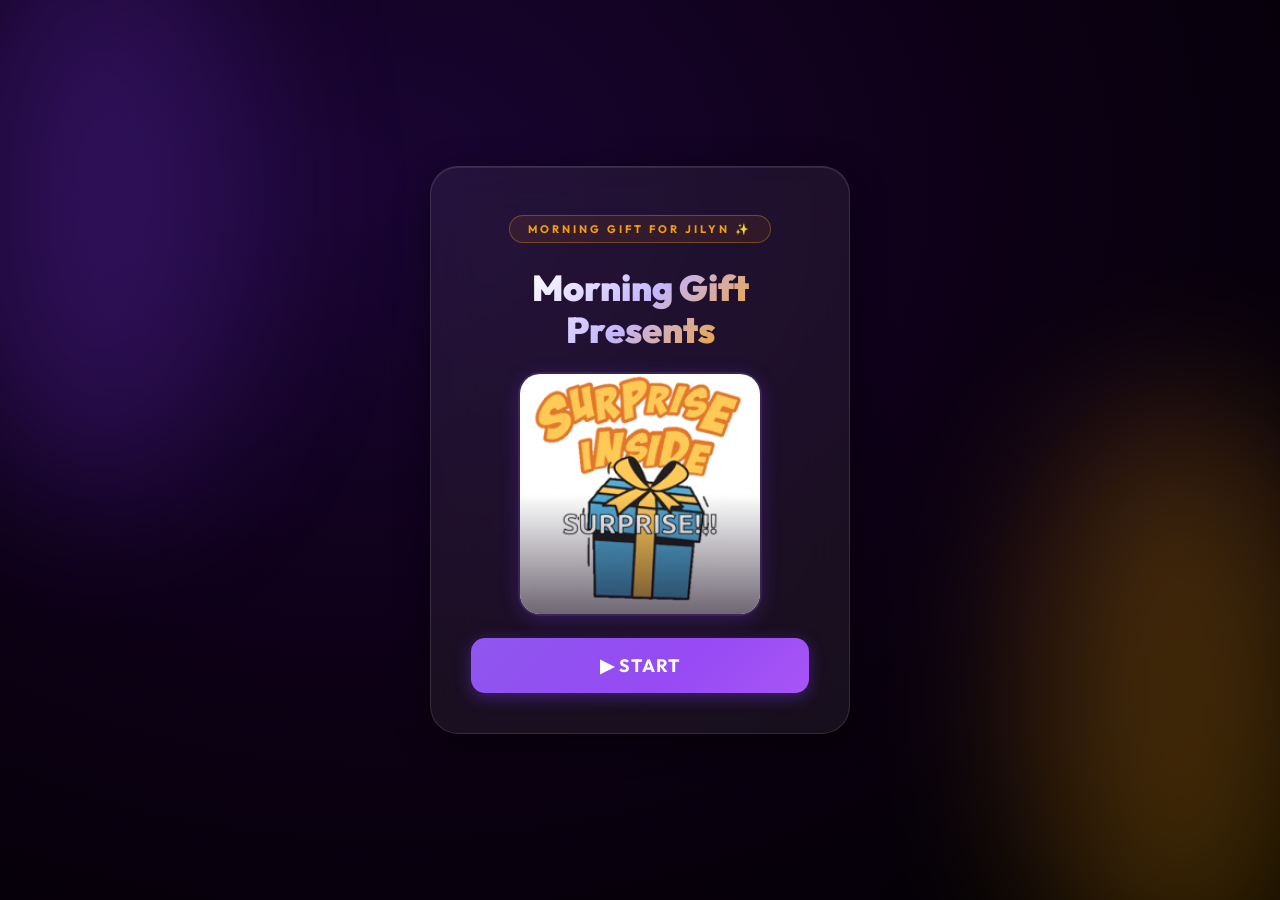
<file: index.html>
<!doctype html>
<html lang="en">
  <head>
    <meta charset="UTF-8" />
    <meta
      name="viewport"
      content="width=device-width, initial-scale=1.0, user-scalable=no"
    />
    <title>Morning Gift ✨</title>
    <link
      rel="stylesheet"
      href="https://fonts.googleapis.com/css2?family=Outfit:wght@400;700;900&family=Zeyada&display=swap"
    />
    <style>
      *,
      *::before,
      *::after {
        box-sizing: border-box;
        margin: 0;
        padding: 0;
      }

      body {
        min-height: 100vh;
        display: flex;
        align-items: center;
        justify-content: center;
        background: radial-gradient(
          ellipse at 30% 20%,
          #1a0533 0%,
          #0d0015 50%,
          #000 100%
        );
        font-family: "Outfit", sans-serif;
        overflow: hidden;
        color: #fff;
      }

      /* Animated spotlight beams */
      body::before,
      body::after {
        content: "";
        position: fixed;
        width: 300px;
        height: 600px;
        border-radius: 50%;
        filter: blur(80px);
        opacity: 0.25;
        pointer-events: none;
        animation: spotlightDrift 8s ease-in-out infinite alternate;
      }

      body::before {
        background: #7c3aed;
        top: -100px;
        left: -50px;
      }

      body::after {
        background: #f59e0b;
        bottom: -100px;
        right: -50px;
        animation-delay: -4s;
      }

      @keyframes spotlightDrift {
        0% {
          transform: translate(0, 0) scale(1);
        }
        100% {
          transform: translate(60px, 40px) scale(1.3);
        }
      }

      /* Main card */
      .intro-card {
        position: relative;
        z-index: 1;
        display: flex;
        flex-direction: column;
        align-items: center;
        gap: 24px;
        padding: 48px 40px 40px;
        max-width: 420px;
        width: 90%;
        background: rgba(255, 255, 255, 0.06);
        border: 1px solid rgba(255, 255, 255, 0.12);
        border-radius: 28px;
        backdrop-filter: blur(24px);
        -webkit-backdrop-filter: blur(24px);
        box-shadow:
          0 8px 32px rgba(0, 0, 0, 0.5),
          inset 0 1px 0 rgba(255, 255, 255, 0.1);
        animation: cardAppear 0.8s cubic-bezier(0.16, 1, 0.3, 1) both;
      }

      @keyframes cardAppear {
        from {
          opacity: 0;
          transform: translateY(40px) scale(0.95);
        }
        to {
          opacity: 1;
          transform: translateY(0) scale(1);
        }
      }

      /* Subtitle badge */
      .badge {
        display: inline-block;
        padding: 6px 18px;
        font-size: 11px;
        font-weight: 700;
        text-transform: uppercase;
        letter-spacing: 3px;
        color: #f59e0b;
        border: 1px solid rgba(245, 158, 11, 0.35);
        border-radius: 100px;
        background: rgba(245, 158, 11, 0.08);
        animation: cardAppear 0.8s 0.2s cubic-bezier(0.16, 1, 0.3, 1) both;
      }

      /* Title */
      .title {
        font-size: 36px;
        font-weight: 900;
        text-align: center;
        line-height: 1.15;
        background: linear-gradient(135deg, #fff 0%, #c4b5fd 50%, #f59e0b 100%);
        -webkit-background-clip: text;
        -webkit-text-fill-color: transparent;
        background-clip: text;
        animation: cardAppear 0.8s 0.3s cubic-bezier(0.16, 1, 0.3, 1) both;
      }

      /* Image container */
      .image-wrapper {
        position: relative;
        width: 240px;
        height: 240px;
        border-radius: 20px;
        overflow: hidden;
        box-shadow:
          0 4px 20px rgba(124, 58, 237, 0.3),
          0 0 0 2px rgba(255, 255, 255, 0.08);
        animation: cardAppear 0.8s 0.4s cubic-bezier(0.16, 1, 0.3, 1) both;
      }

      .image-wrapper::after {
        content: "";
        position: absolute;
        inset: 0;
        border-radius: 20px;
        background: linear-gradient(
          180deg,
          transparent 50%,
          rgba(13, 0, 21, 0.6) 100%
        );
        pointer-events: none;
      }

      .image-wrapper img {
        width: 100%;
        height: 100%;
        object-fit: cover;
        display: block;
        transition: transform 0.5s ease;
      }

      .intro-card:hover .image-wrapper img {
        transform: scale(1.05);
      }

      /* Start button */
      .start-btn {
        position: relative;
        width: 100%;
        padding: 16px 0;
        font-family: "Outfit", sans-serif;
        font-size: 18px;
        font-weight: 700;
        letter-spacing: 1px;
        color: #fff;
        background: linear-gradient(135deg, #7c3aed 0%, #a855f7 100%);
        border: none;
        border-radius: 14px;
        cursor: pointer;
        overflow: hidden;
        transition:
          transform 0.2s ease,
          box-shadow 0.2s ease;
        box-shadow: 0 4px 16px rgba(124, 58, 237, 0.4);
        animation: cardAppear 0.8s 0.55s cubic-bezier(0.16, 1, 0.3, 1) both;
      }

      .start-btn::before {
        content: "";
        position: absolute;
        inset: 0;
        background: linear-gradient(
          135deg,
          rgba(255, 255, 255, 0.15) 0%,
          transparent 60%
        );
        border-radius: 14px;
      }

      .start-btn:hover {
        transform: translateY(-2px) scale(1.02);
        box-shadow: 0 6px 24px rgba(124, 58, 237, 0.55);
      }

      .start-btn:active {
        transform: translateY(0) scale(0.98);
      }

      .start-btn:disabled {
        cursor: not-allowed;
        opacity: 0.85;
      }

      /* Countdown overlay */
      .countdown {
        display: none;
        position: fixed;
        inset: 0;
        z-index: 100;
        background: rgba(0, 0, 0, 0.85);
        backdrop-filter: blur(16px);
        -webkit-backdrop-filter: blur(16px);
        align-items: center;
        justify-content: center;
        flex-direction: column;
        gap: 16px;
      }

      .countdown.active {
        display: flex;
      }

      .countdown-number {
        font-size: 140px;
        font-weight: 900;
        background: linear-gradient(135deg, #f59e0b 0%, #7c3aed 100%);
        -webkit-background-clip: text;
        -webkit-text-fill-color: transparent;
        background-clip: text;
        animation: countPulse 1s ease-in-out;
        line-height: 1;
      }

      .countdown-label {
        font-size: 18px;
        font-weight: 400;
        color: rgba(255, 255, 255, 0.5);
        letter-spacing: 4px;
        text-transform: uppercase;
      }

      @keyframes countPulse {
        0% {
          transform: scale(0.3);
          opacity: 0;
        }
        50% {
          transform: scale(1.15);
          opacity: 1;
        }
        100% {
          transform: scale(1);
          opacity: 1;
        }
      }

      /* Sparkle particles */
      .sparkles {
        position: fixed;
        inset: 0;
        pointer-events: none;
        z-index: 0;
        overflow: hidden;
      }

      .sparkle {
        position: absolute;
        width: 3px;
        height: 3px;
        background: #fff;
        border-radius: 50%;
        opacity: 0;
        animation: sparkleFloat linear infinite;
      }

      @keyframes sparkleFloat {
        0% {
          opacity: 0;
          transform: translateY(100vh) scale(0);
        }
        10% {
          opacity: 1;
        }
        90% {
          opacity: 1;
        }
        100% {
          opacity: 0;
          transform: translateY(-20px) scale(1);
        }
      }

      /* Responsive */
      @media (max-width: 480px) {
        .intro-card {
          padding: 32px 24px 28px;
          gap: 18px;
        }

        .title {
          font-size: 28px;
        }

        .image-wrapper {
          width: 190px;
          height: 190px;
        }

        .countdown-number {
          font-size: 100px;
        }
      }
    </style>
  </head>
  <body>
    <!-- Floating sparkles -->
    <div class="sparkles" id="sparkles"></div>

    <!-- Main intro card -->
    <div class="intro-card">
      <span class="badge"> Morning Gift For Jilyn ✨</span>
      <h1 class="title">Morning Gift<br />Presents</h1>
      <div class="image-wrapper">
        <img
          src="images/surpriseinside.gif"
          alt="Jim Carrey"
          draggable="false"
        />
      </div>
      <button class="start-btn" id="startBtn" onclick="startCountdown()">
        ▶ START
      </button>
    </div>

    <!-- Countdown overlay -->
    <div class="countdown" id="countdown">
      <div class="countdown-number" id="countNum">5</div>
      <div class="countdown-label">get ready...</div>
    </div>

    <script>
      // Generate sparkle particles
      (function createSparkles() {
        const container = document.getElementById("sparkles");
        for (let i = 0; i < 30; i++) {
          const s = document.createElement("div");
          s.className = "sparkle";
          s.style.left = Math.random() * 100 + "%";
          s.style.animationDuration = 4 + Math.random() * 6 + "s";
          s.style.animationDelay = Math.random() * 6 + "s";
          s.style.width = s.style.height = 1 + Math.random() * 3 + "px";
          container.appendChild(s);
        }
      })();

      function startCountdown() {
        const btn = document.getElementById("startBtn");
        const overlay = document.getElementById("countdown");
        const numEl = document.getElementById("countNum");

        btn.disabled = true;
        btn.textContent = "⏳ Loading...";
        overlay.classList.add("active");

        let count = 5;
        numEl.textContent = count;
        numEl.style.animation = "none";
        void numEl.offsetWidth;
        numEl.style.animation = "";

        const timer = setInterval(() => {
          count--;
          if (count <= 0) {
            clearInterval(timer);
            window.location.href = "surprise.html";
            return;
          }
          numEl.textContent = count;
          // Re-trigger pulse animation
          numEl.style.animation = "none";
          void numEl.offsetWidth;
          numEl.style.animation = "";
        }, 1000);
      }
    </script>
  </body>
</html>
</file>
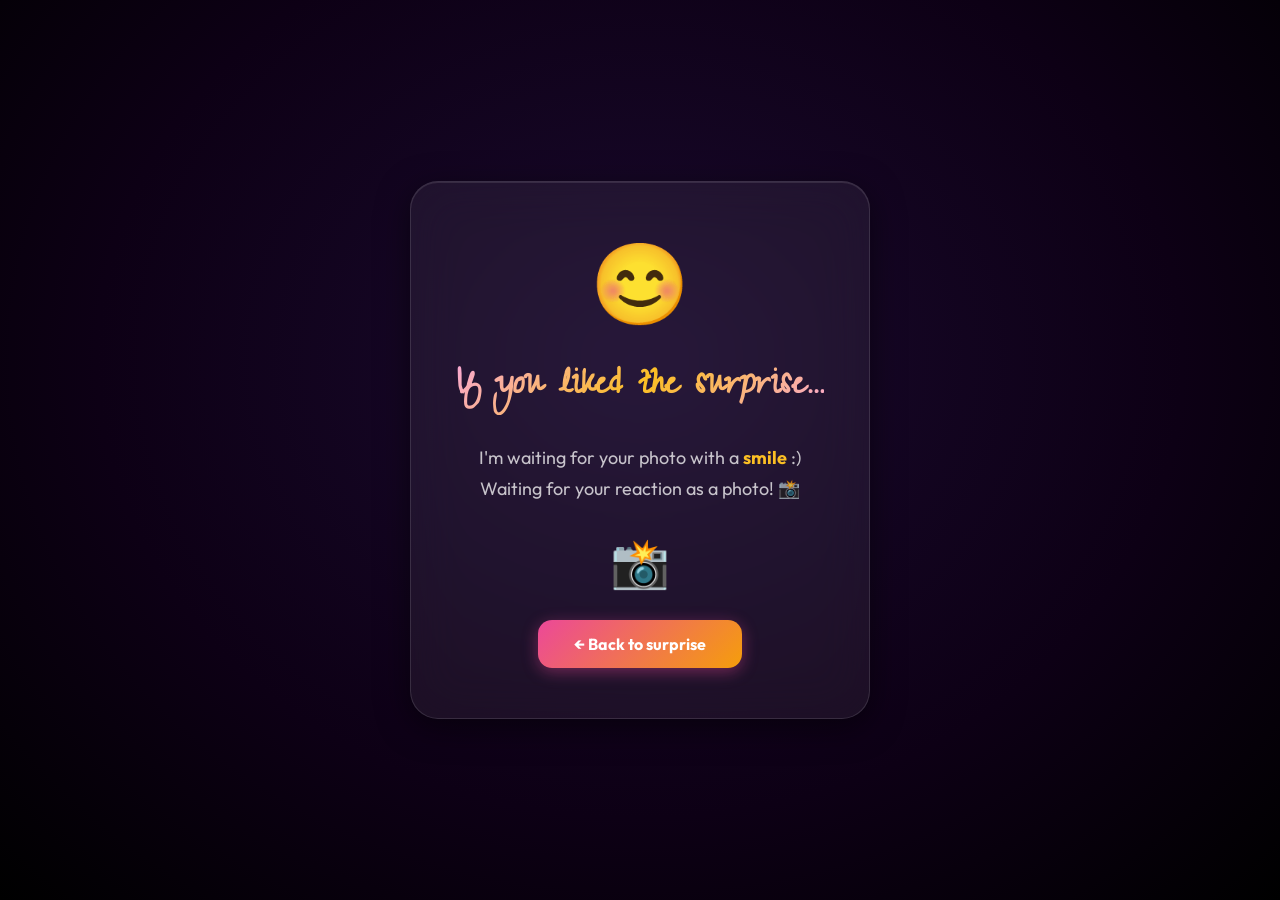
<file: smile.html>
<!DOCTYPE html>
<html lang="en">
<head>
  <meta charset="UTF-8">
  <meta name="viewport" content="width=device-width, initial-scale=1.0, user-scalable=no">
  <title>Smile! 😊</title>
  <link rel="stylesheet" href="https://fonts.googleapis.com/css2?family=Outfit:wght@400;700;900&family=Zeyada&display=swap">
  <style>
    *, *::before, *::after {
      box-sizing: border-box;
      margin: 0;
      padding: 0;
    }

    body {
      min-height: 100vh;
      display: flex;
      align-items: center;
      justify-content: center;
      background: radial-gradient(ellipse at 50% 40%, #1a0a2e 0%, #0d0015 60%, #000 100%);
      font-family: 'Outfit', sans-serif;
      overflow: hidden;
      color: #fff;
    }

    /* Floating hearts */
    .hearts {
      position: fixed;
      inset: 0;
      pointer-events: none;
      z-index: 0;
      overflow: hidden;
    }

    .float-heart {
      position: absolute;
      bottom: -40px;
      font-size: 24px;
      opacity: 0;
      animation: floatUp linear infinite;
    }

    @keyframes floatUp {
      0%   { opacity: 0; transform: translateY(0) scale(0.5) rotate(0deg); }
      10%  { opacity: 0.8; }
      90%  { opacity: 0.6; }
      100% { opacity: 0; transform: translateY(-100vh) scale(1.2) rotate(20deg); }
    }

    /* Card */
    .smile-card {
      position: relative;
      z-index: 1;
      display: flex;
      flex-direction: column;
      align-items: center;
      gap: 28px;
      padding: 50px 44px;
      max-width: 460px;
      width: 90%;
      background: rgba(255, 255, 255, 0.06);
      border: 1px solid rgba(255, 255, 255, 0.12);
      border-radius: 28px;
      backdrop-filter: blur(24px);
      -webkit-backdrop-filter: blur(24px);
      box-shadow:
        0 8px 32px rgba(0, 0, 0, 0.5),
        inset 0 1px 0 rgba(255, 255, 255, 0.1);
      animation: cardIn 0.8s cubic-bezier(0.16, 1, 0.3, 1) both;
      text-align: center;
    }

    @keyframes cardIn {
      from { opacity: 0; transform: translateY(40px) scale(0.95); }
      to   { opacity: 1; transform: translateY(0) scale(1); }
    }

    /* Big emoji */
    .big-emoji {
      font-size: 80px;
      animation: bounce 2s ease-in-out infinite;
    }

    @keyframes bounce {
      0%, 100% { transform: translateY(0); }
      50%      { transform: translateY(-12px); }
    }

    /* Title */
    .smile-title {
      font-family: 'Zeyada', cursive;
      font-size: 42px;
      line-height: 1.3;
      background: linear-gradient(135deg, #f9a8d4 0%, #fbbf24 50%, #f9a8d4 100%);
      -webkit-background-clip: text;
      -webkit-text-fill-color: transparent;
      background-clip: text;
      animation: cardIn 0.8s 0.2s cubic-bezier(0.16, 1, 0.3, 1) both;
    }

    /* Message */
    .smile-message {
      font-size: 18px;
      line-height: 1.7;
      color: rgba(255, 255, 255, 0.75);
      animation: cardIn 0.8s 0.35s cubic-bezier(0.16, 1, 0.3, 1) both;
    }

    .smile-message strong {
      color: #fbbf24;
    }

    /* Camera icon */
    .camera-icon {
      font-size: 48px;
      animation: cardIn 0.8s 0.5s cubic-bezier(0.16, 1, 0.3, 1) both;
    }

    /* Back link */
    .back-link {
      display: inline-block;
      padding: 14px 36px;
      font-family: 'Outfit', sans-serif;
      font-size: 16px;
      font-weight: 700;
      color: #fff;
      text-decoration: none;
      background: linear-gradient(135deg, #ec4899 0%, #f59e0b 100%);
      border-radius: 14px;
      box-shadow: 0 4px 16px rgba(236, 72, 153, 0.4);
      transition: transform 0.2s ease, box-shadow 0.2s ease;
      animation: cardIn 0.8s 0.6s cubic-bezier(0.16, 1, 0.3, 1) both;
    }

    .back-link:hover {
      transform: translateY(-2px) scale(1.03);
      box-shadow: 0 6px 24px rgba(236, 72, 153, 0.55);
    }

    .back-link:active {
      transform: translateY(0) scale(0.98);
    }

    @media (max-width: 480px) {
      .smile-card {
        padding: 36px 24px;
        gap: 22px;
      }
      .smile-title {
        font-size: 32px;
      }
      .smile-message {
        font-size: 16px;
      }
      .big-emoji {
        font-size: 60px;
      }
    }
  </style>
</head>
<body>

  <!-- Floating hearts background -->
  <div class="hearts" id="hearts"></div>

  <div class="smile-card">
    <div class="big-emoji">😊</div>
    <h1 class="smile-title">If you liked the surprise...</h1>
    <p class="smile-message">
      I'm waiting for your photo with a <strong>smile</strong> :)<br>
      Waiting for your reaction as a photo! 📸
    </p>
    <div class="camera-icon">📸</div>
    <a href="surprise.html" class="back-link">← Back to surprise</a>
  </div>

  <script>
    // Generate floating hearts
    (function createHearts() {
      const container = document.getElementById('hearts');
      const emojis = ['❤️', '💛', '💖', '😊', '✨', '💕'];
      for (let i = 0; i < 20; i++) {
        const h = document.createElement('div');
        h.className = 'float-heart';
        h.textContent = emojis[Math.floor(Math.random() * emojis.length)];
        h.style.left = Math.random() * 100 + '%';
        h.style.animationDuration = (5 + Math.random() * 7) + 's';
        h.style.animationDelay = (Math.random() * 8) + 's';
        h.style.fontSize = (16 + Math.random() * 20) + 'px';
        container.appendChild(h);
      }
    })();
  </script>

</body>
</html>
</file>
